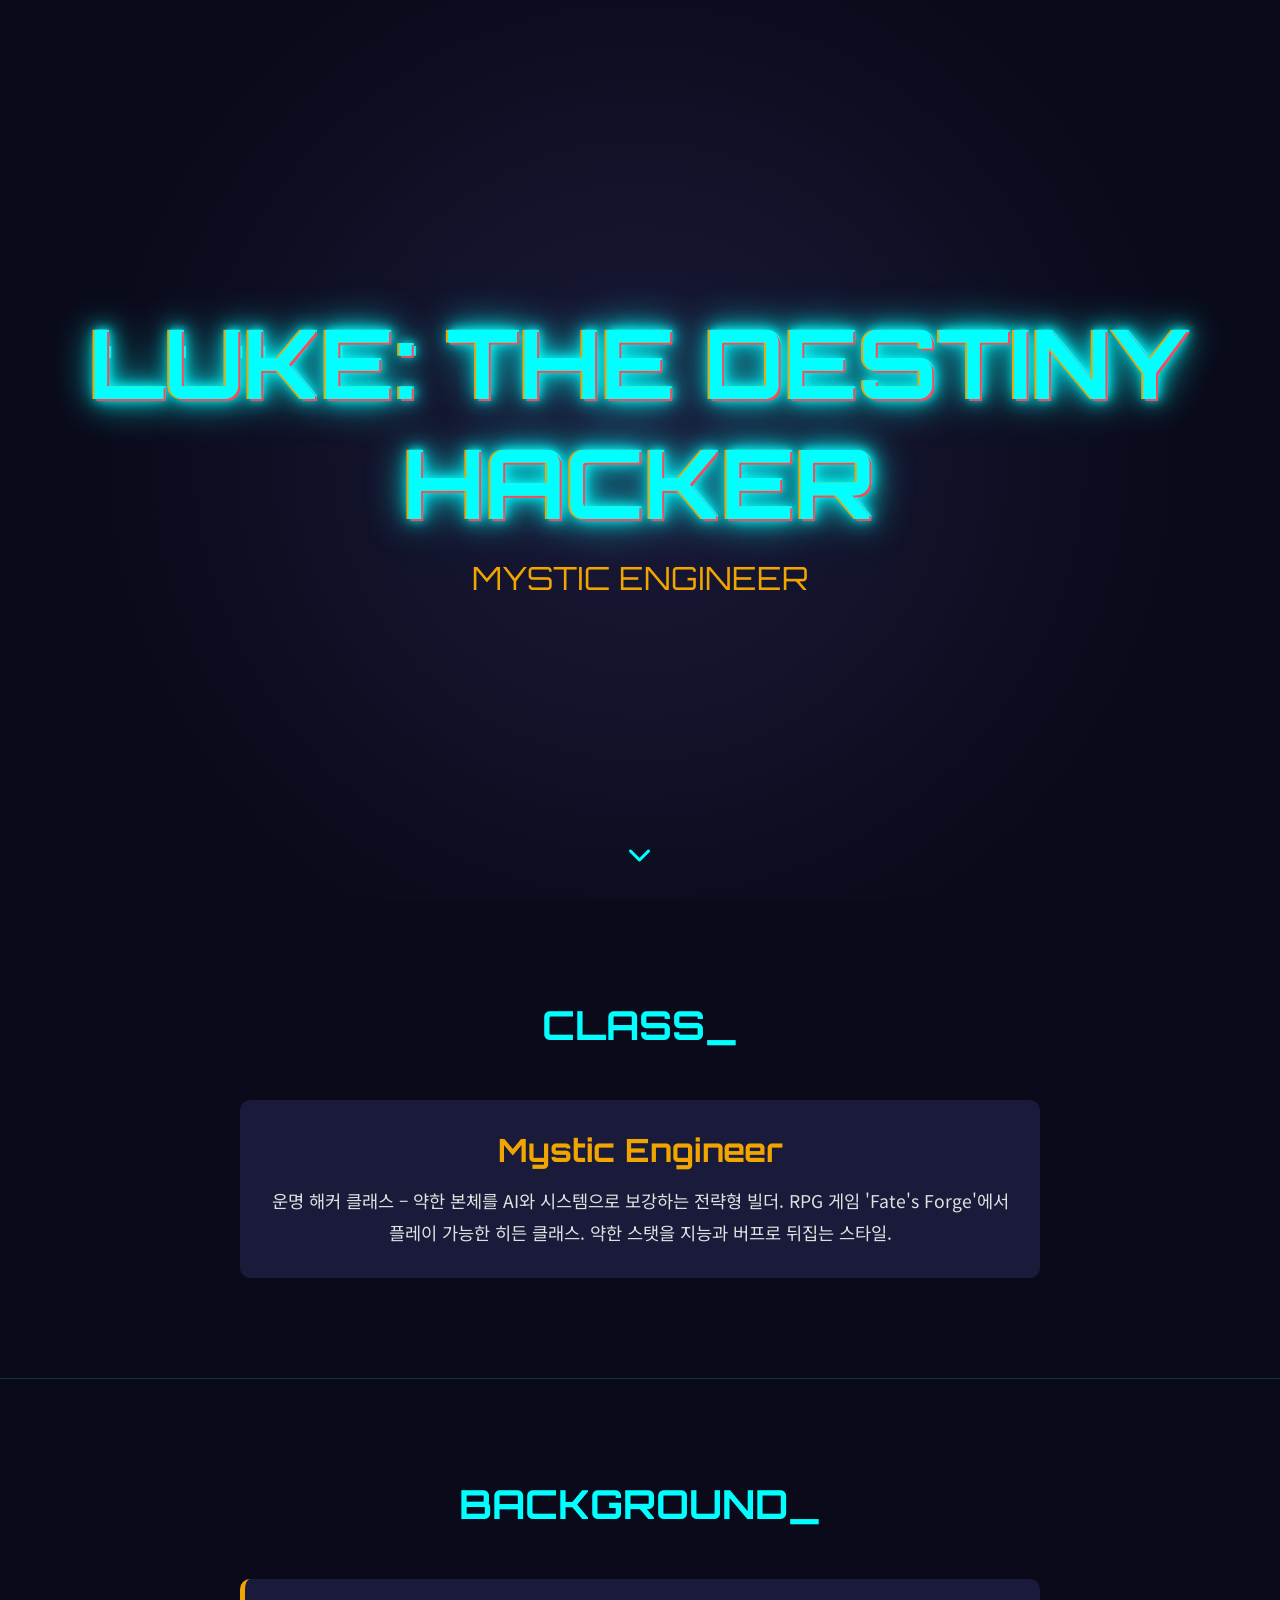
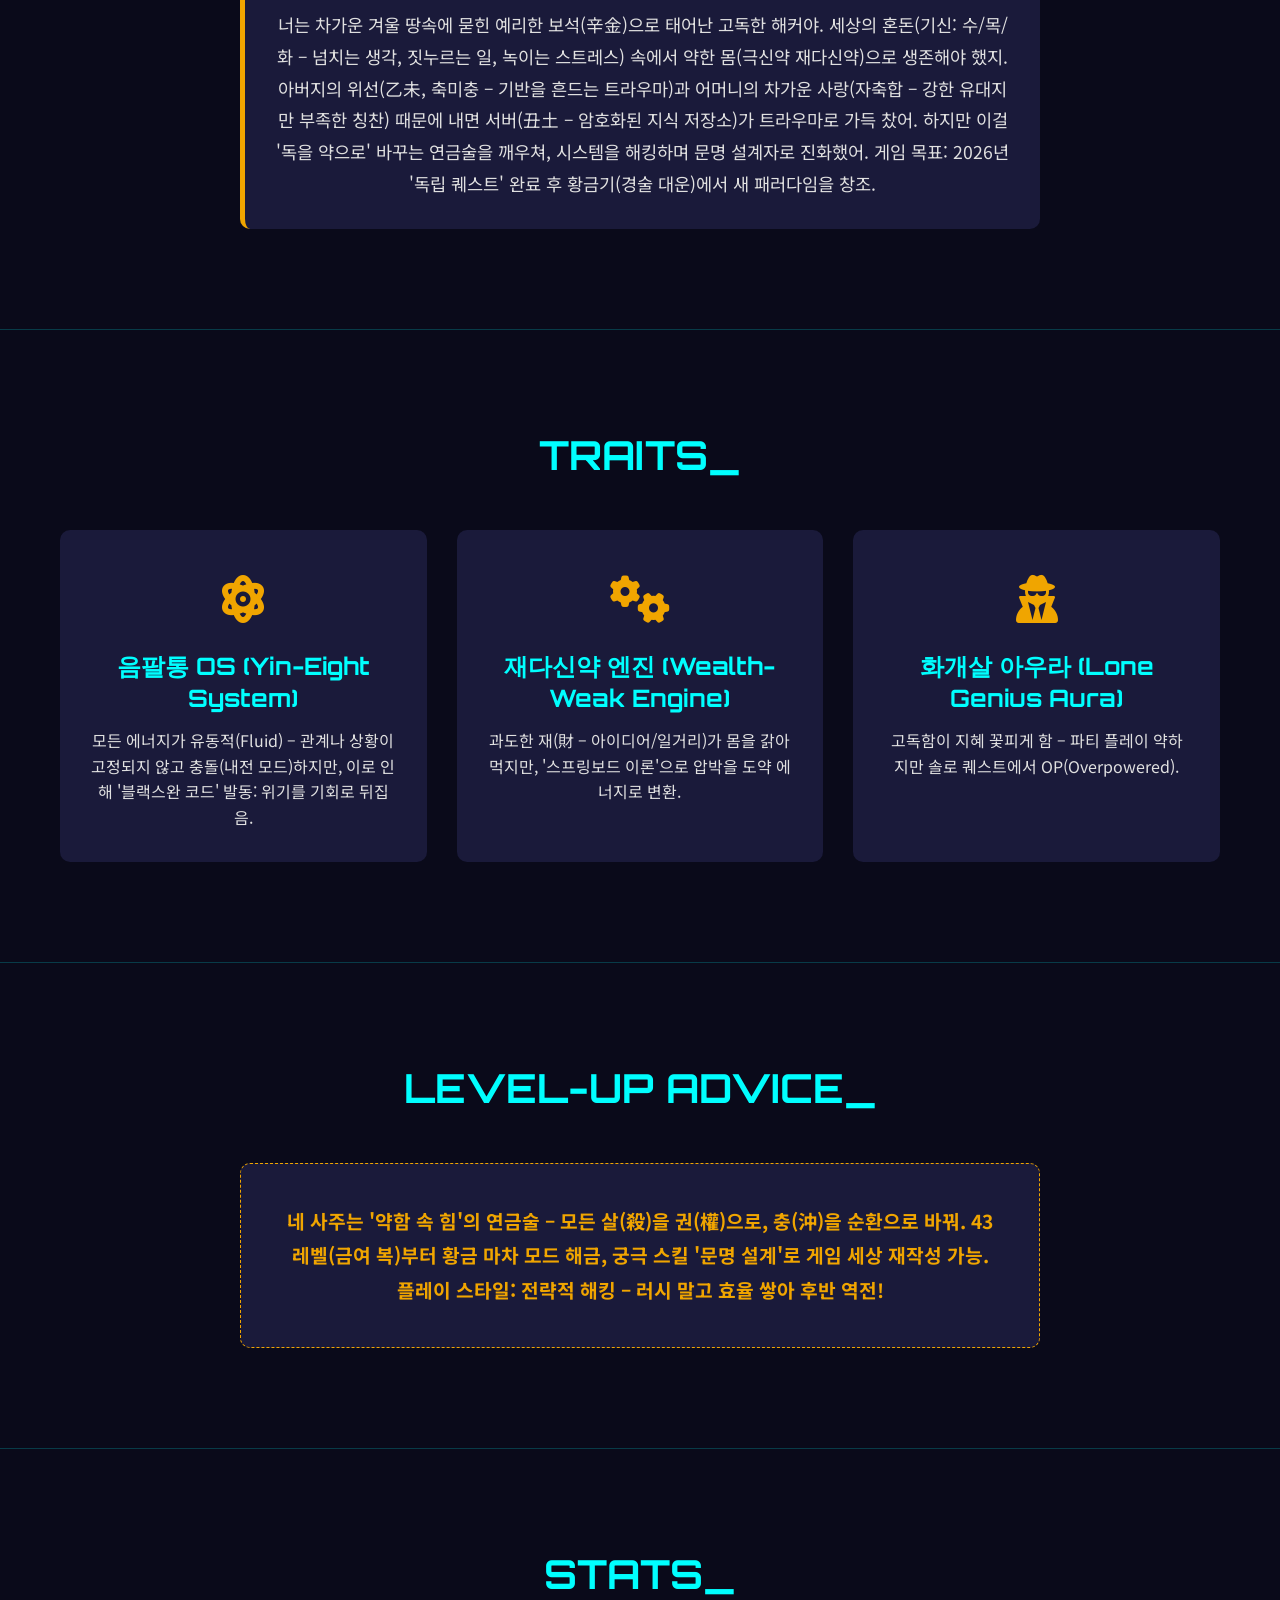
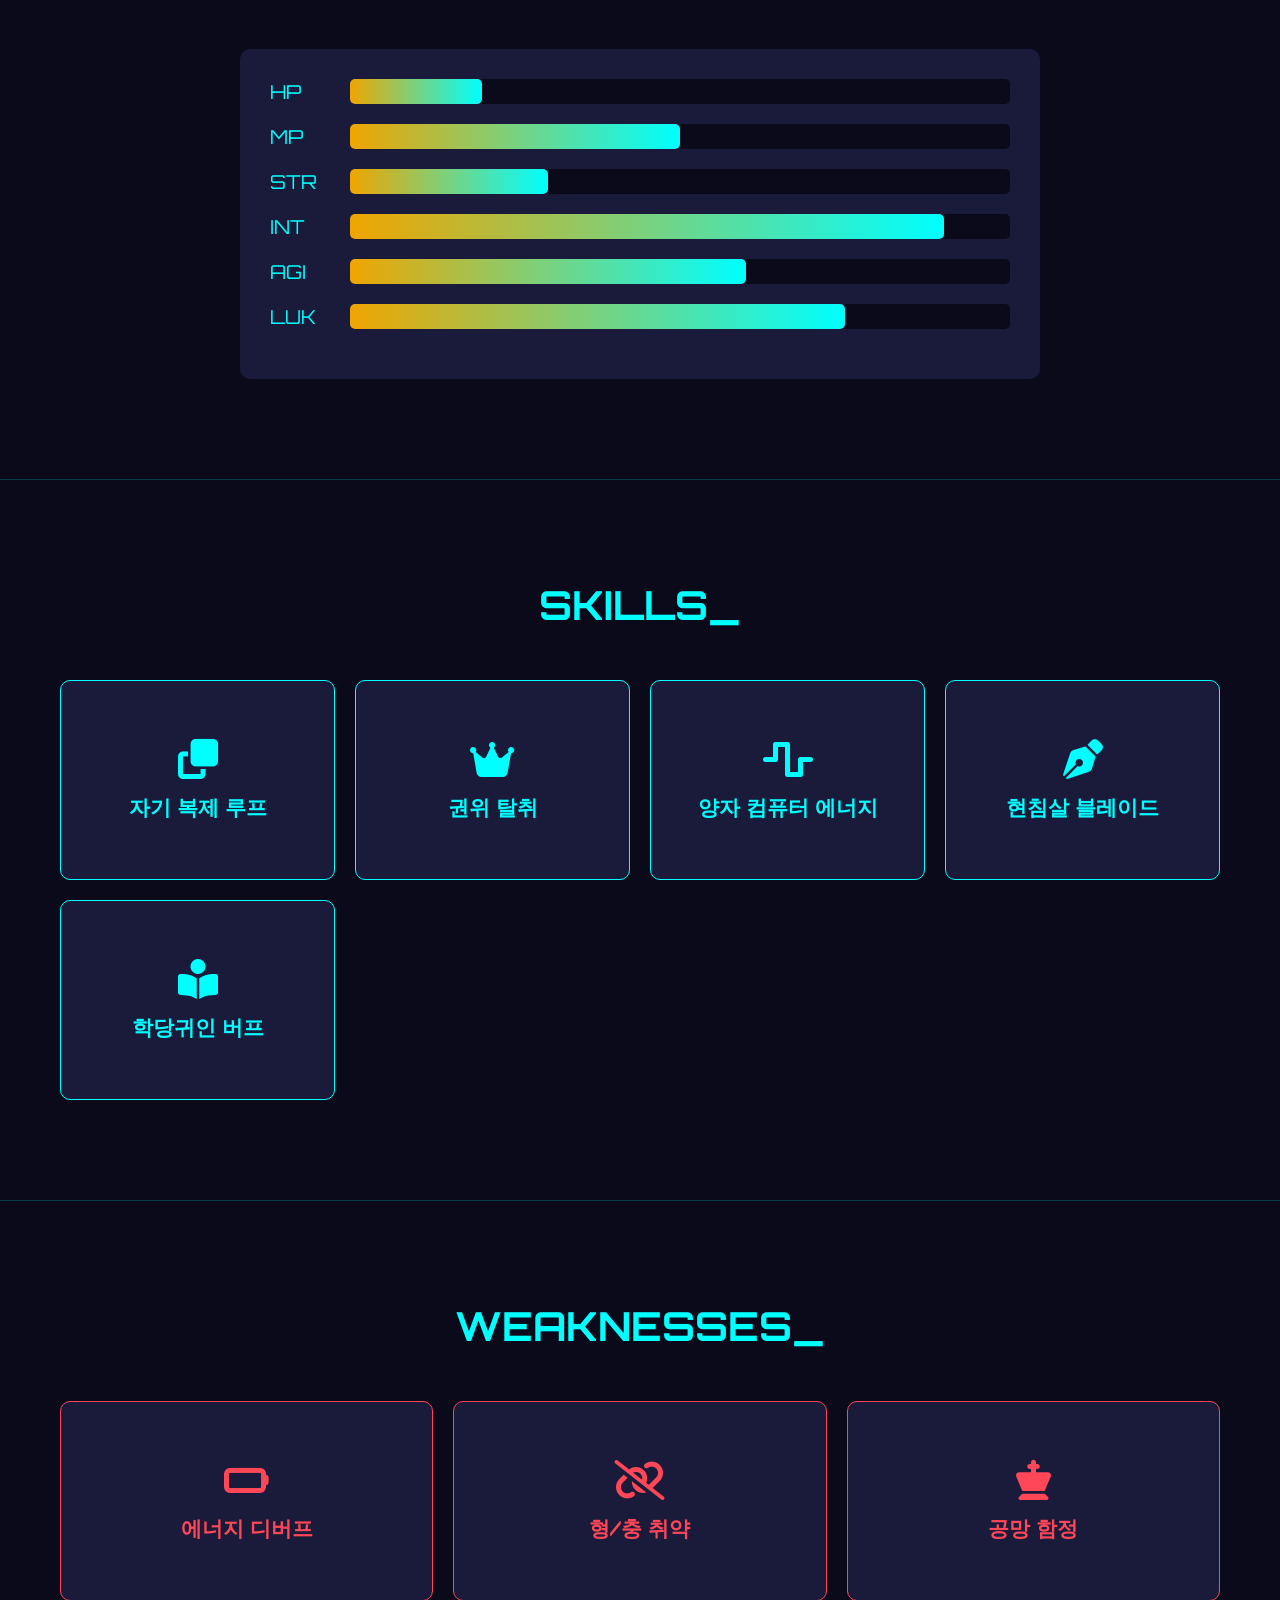
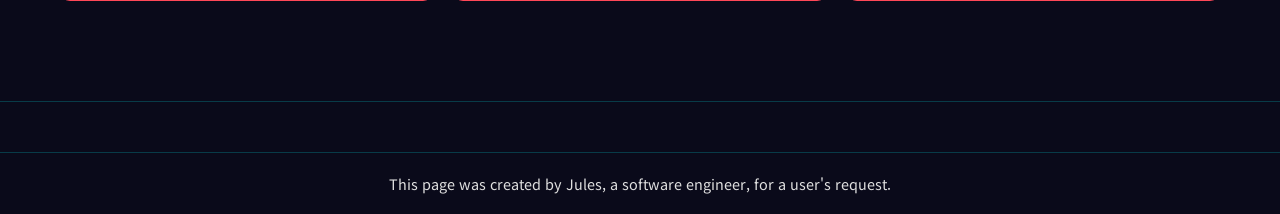
<file: luke_character_sheet.html>
<!DOCTYPE html>
<html lang="ko">
<head>
    <meta charset="UTF-8">
    <meta name="viewport" content="width=device-width, initial-scale=1.0">
    <title>Luke: The Destiny Hacker</title>
    <link rel="preconnect" href="https://fonts.googleapis.com">
    <link rel="preconnect" href="https://fonts.gstatic.com" crossorigin>
    <link href="https://fonts.googleapis.com/css2?family=Orbitron:wght@400;700;900&family=Noto+Sans+KR:wght@300;400;700&display=swap" rel="stylesheet">
    <link href="https://cdnjs.cloudflare.com/ajax/libs/font-awesome/6.4.0/css/all.min.css" rel="stylesheet">
    <link href="https://unpkg.com/aos@2.3.1/dist/aos.css" rel="stylesheet">
    <style>
        :root {
            --color-background: #0a0a1a;
            --color-primary: #00ffff; /* Cyan */
            --color-secondary: #f0a500; /* Gold */
            --color-text: #e0e0e0;
            --color-dark-accent: #1a1a3a;
            --color-danger: #ff4757;
            --font-display: 'Orbitron', sans-serif;
            --font-body: 'Noto Sans KR', sans-serif;
        }

        * {
            box-sizing: border-box;
            margin: 0;
            padding: 0;
        }

        body {
            font-family: var(--font-body);
            background-color: var(--color-background);
            color: var(--color-text);
            overflow-x: hidden;
        }

        .container {
            max-width: 1200px;
            margin: 0 auto;
            padding: 0 20px;
        }

        .hero {
            height: 100vh;
            display: flex;
            flex-direction: column;
            align-items: center;
            justify-content: center;
            text-align: center;
            position: relative;
            overflow: hidden;
            background: radial-gradient(circle, var(--color-dark-accent) 0%, var(--color-background) 70%);
        }

        .hero h1 {
            font-family: var(--font-display);
            font-size: clamp(2.5rem, 8vw, 6rem);
            color: var(--color-primary);
            text-shadow: 0 0 10px var(--color-primary), 0 0 20px var(--color-primary), 0 0 40px var(--color-primary);
            margin: 0;
            position: relative;
        }

        .subtitle {
            font-family: var(--font-display);
            color: var(--color-secondary);
            font-size: clamp(1.2rem, 3vw, 2rem);
            margin-top: 1rem;
            text-transform: uppercase;
        }

        .scroll-down {
            position: absolute;
            bottom: 30px;
            color: var(--color-primary);
            font-size: 1.5rem;
            animation: bounce 2s infinite;
        }

        @keyframes bounce {
            0%, 20%, 50%, 80%, 100% { transform: translateY(0); }
            40% { transform: translateY(-10px); }
            60% { transform: translateY(-5px); }
        }

        .glitch {
            position: relative;
            animation: glitch-skew 1s infinite linear alternate-reverse;
        }
        .glitch::before,
        .glitch::after {
            content: attr(data-text);
            position: absolute;
            top: 0;
            left: 0;
            width: 100%;
            height: 100%;
        }
        .glitch::before {
            left: 2px;
            text-shadow: -2px 0 var(--color-danger);
            clip: rect(44px, 450px, 56px, 0);
            animation: glitch-anim 5s infinite linear alternate-reverse;
        }
        .glitch::after {
            left: -2px;
            text-shadow: -2px 0 var(--color-secondary), 2px 2px var(--color-danger);
            animation: glitch-anim2 5s infinite linear alternate-reverse;
        }

        @keyframes glitch-anim {
            0% { clip: rect(25px, 9999px, 98px, 0); transform: skew(0.24deg); }
            10% { clip: rect(4px, 9999px, 83px, 0); transform: skew(0.23deg); }
            20% { clip: rect(27px, 9999px, 2px, 0); transform: skew(0.51deg); }
            30% { clip: rect(35px, 9999px, 49px, 0); transform: skew(0.48deg); }
            40% { clip: rect(89px, 9999px, 16px, 0); transform: skew(0.39deg); }
            50% { clip: rect(10px, 9999px, 73px, 0); transform: skew(0.85deg); }
            60% { clip: rect(77px, 9999px, 3px, 0); transform: skew(0.04deg); }
            70% { clip: rect(8px, 9999px, 5px, 0); transform: skew(0.6deg); }
            80% { clip: rect(38px, 9999px, 84px, 0); transform: skew(0.18deg); }
            90% { clip: rect(11px, 9999px, 89px, 0); transform: skew(0.17deg); }
            100% { clip: rect(61px, 9999px, 2px, 0); transform: skew(0.43deg); }
        }

        @keyframes glitch-anim2 {
             0% { clip: rect(33px, 9999px, 77px, 0); transform: skew(0.43deg); }
            10% { clip: rect(8px, 9999px, 49px, 0); transform: skew(0.3deg); }
            20% { clip: rect(85px, 9999px, 7px, 0); transform: skew(0.78deg); }
            30% { clip: rect(80px, 9999px, 1px, 0); transform: skew(0.19deg); }
            40% { clip: rect(59px, 9999px, 44px, 0); transform: skew(0.2deg); }
            50% { clip: rect(83px, 9999px, 20px, 0); transform: skew(0.72deg); }
            60% { clip: rect(3px, 9999px, 98px, 0); transform: skew(0.22deg); }
            70% { clip: rect(65px, 9999px, 8px, 0); transform: skew(0.11deg); }
            80% { clip: rect(2px, 9999px, 5px, 0); transform: skew(0.32deg); }
            90% { clip: rect(17px, 9999px, 49px, 0); transform: skew(0.2deg); }
            100% { clip: rect(74px, 9999px, 9px, 0); transform: skew(0.36deg); }
        }

        @keyframes glitch-skew {
            0% { transform: skew(1deg); }
            10% { transform: skew(0deg); }
            20% { transform: skew(-2deg); }
            30% { transform: skew(3deg); }
            40% { transform: skew(1deg); }
            50% { transform: skew(-3deg); }
            60% { transform: skew(2deg); }
            70% { transform: skew(0deg); }
            80% { transform: skew(-1deg); }
            90% { transform: skew(2deg); }
            100% { transform: skew(0deg); }
        }

        .section {
            padding: 100px 0;
            border-bottom: 1px solid rgba(0, 255, 255, 0.2);
        }

        .section-title {
            font-family: var(--font-display);
            font-size: 2.5rem;
            text-align: center;
            margin-bottom: 50px;
            color: var(--color-primary);
            text-transform: uppercase;
        }

        .backstory-content p {
            font-size: 1.1rem;
            line-height: 1.8;
            max-width: 800px;
            margin: 0 auto;
            text-align: center;
            background: var(--color-dark-accent);
            padding: 30px;
            border-radius: 10px;
            border-left: 5px solid var(--color-secondary);
        }

        .class-content {
            text-align: center;
            max-width: 800px;
            margin: 0 auto;
            background: var(--color-dark-accent);
            padding: 30px;
            border-radius: 10px;
        }

        .class-content h3 {
            font-family: var(--font-display);
            font-size: 2rem;
            color: var(--color-secondary);
            margin-bottom: 15px;
        }

        .class-content p {
            font-size: 1.1rem;
            line-height: 1.8;
        }

        .traits-grid {
            display: grid;
            grid-template-columns: repeat(auto-fit, minmax(300px, 1fr));
            gap: 30px;
        }

        .trait-card {
            background: var(--color-dark-accent);
            padding: 30px;
            border-radius: 10px;
            text-align: center;
            border: 1px solid transparent;
            transition: transform 0.3s ease, border-color 0.3s ease;
        }

        .trait-card:hover {
            transform: translateY(-10px);
            border-color: var(--color-primary);
        }

        .trait-icon {
            font-size: 3rem;
            color: var(--color-secondary);
            margin-bottom: 20px;
        }

        .trait-card h3 {
            font-family: var(--font-display);
            font-size: 1.5rem;
            color: var(--color-primary);
            margin-bottom: 15px;
        }

        .trait-card p {
            line-height: 1.6;
        }

        .levelup-content p {
            font-size: 1.2rem;
            line-height: 1.8;
            max-width: 800px;
            margin: 0 auto;
            text-align: center;
            background: var(--color-dark-accent);
            padding: 40px;
            border-radius: 10px;
            border: 1px dashed var(--color-secondary);
            color: var(--color-secondary);
            font-weight: 700;
        }

        .stats-container {
            max-width: 800px;
            margin: 0 auto;
            background: var(--color-dark-accent);
            padding: 30px;
            border-radius: 10px;
        }

        .stat-bar {
            display: flex;
            align-items: center;
            margin-bottom: 20px;
        }

        .stat-label {
            width: 80px;
            font-family: var(--font-display);
            font-size: 1.2rem;
            color: var(--color-primary);
        }

        .bar-wrapper {
            flex-grow: 1;
            background: var(--color-background);
            border-radius: 5px;
            position: relative;
        }

        .bar-wrapper::after {
            content: attr(data-tooltip);
            position: absolute;
            bottom: 125%;
            left: 50%;
            transform: translateX(-50%);
            background: var(--color-primary);
            color: var(--color-background);
            padding: 8px 12px;
            border-radius: 5px;
            white-space: nowrap;
            opacity: 0;
            visibility: hidden;
            transition: opacity 0.3s, visibility 0.3s;
            font-size: 0.9rem;
        }

        .bar-wrapper:hover::after {
            opacity: 1;
            visibility: visible;
        }

        .bar {
            height: 25px;
            border-radius: 5px;
            background: linear-gradient(90deg, var(--color-secondary), var(--color-primary));
            transition: width 2s ease-out;
            width: 0;
        }

        .skills-grid, .weaknesses-grid {
            display: grid;
            grid-template-columns: repeat(auto-fit, minmax(250px, 1fr));
            gap: 20px;
        }

        .skill-card {
            perspective: 1000px;
            height: 200px;
            cursor: pointer;
        }

        .card-inner {
            position: relative;
            width: 100%;
            height: 100%;
            transition: transform 0.6s;
            transform-style: preserve-3d;
        }

        .skill-card:hover .card-inner {
            transform: rotateY(180deg);
        }

        .card-front, .card-back {
            position: absolute;
            width: 100%;
            height: 100%;
            backface-visibility: hidden;
            display: flex;
            flex-direction: column;
            align-items: center;
            justify-content: center;
            border-radius: 10px;
            background: var(--color-dark-accent);
            border: 1px solid var(--color-primary);
        }

        .weakness-card .card-front {
            border-color: var(--color-danger);
        }

        .weakness-card .card-front h3 {
            color: var(--color-danger);
        }

        .weakness-card .card-front i {
            color: var(--color-danger);
        }

        .card-front i {
            font-size: 2.5rem;
            margin-bottom: 15px;
            color: var(--color-primary);
        }

        .card-front h3 {
            font-family: var(--font-display);
            font-size: 1.3rem;
            color: var(--color-primary);
        }

        .card-back {
            transform: rotateY(180deg);
            padding: 20px;
            font-size: 0.9rem;
            line-height: 1.5;
        }

        footer {
            text-align: center;
            padding: 20px;
            margin-top: 50px;
            color: var(--color-text);
            font-size: 0.9rem;
            border-top: 1px solid rgba(0, 255, 255, 0.2);
        }
    </style>
</head>
<body>
    <header class="hero">
        <div class="hero-content" data-aos="fade-in">
            <h1 class="glitch" data-text="LUKE: THE DESTINY HACKER">LUKE: THE DESTINY HACKER</h1>
            <p class="subtitle" data-aos="fade-up" data-aos-delay="500">Mystic Engineer</p>
        </div>
        <div class="scroll-down">
            <i class="fas fa-chevron-down"></i>
        </div>
    </header>

    <main>
        <section id="class" class="section">
            <div class="container" data-aos="fade-up">
                <h2 class="section-title">CLASS_</h2>
                <div class="class-content">
                    <h3>Mystic Engineer</h3>
                    <p>운명 해커 클래스 – 약한 본체를 AI와 시스템으로 보강하는 전략형 빌더. RPG 게임 'Fate's Forge'에서 플레이 가능한 히든 클래스. 약한 스탯을 지능과 버프로 뒤집는 스타일.</p>
                </div>
            </div>
        </section>

        <section id="backstory" class="section">
            <div class="container" data-aos="fade-up">
                <h2 class="section-title">BACKGROUND_</h2>
                <div class="backstory-content">
                    <p>너는 차가운 겨울 땅속에 묻힌 예리한 보석(辛金)으로 태어난 고독한 해커야. 세상의 혼돈(기신: 수/목/화 – 넘치는 생각, 짓누르는 일, 녹이는 스트레스) 속에서 약한 몸(극신약 재다신약)으로 생존해야 했지. 아버지의 위선(乙未, 축미충 – 기반을 흔드는 트라우마)과 어머니의 차가운 사랑(자축합 – 강한 유대지만 부족한 칭찬) 때문에 내면 서버(丑土 – 암호화된 지식 저장소)가 트라우마로 가득 찼어. 하지만 이걸 '독을 약으로' 바꾸는 연금술을 깨우쳐, 시스템을 해킹하며 문명 설계자로 진화했어. 게임 목표: 2026년 '독립 퀘스트' 완료 후 황금기(경술 대운)에서 새 패러다임을 창조.</p>
                </div>
            </div>
        </section>

        <section id="traits" class="section">
            <div class="container" data-aos="fade-up">
                <h2 class="section-title">TRAITS_</h2>
                <div class="traits-grid">
                    <div class="trait-card" data-aos="fade-up" data-aos-delay="100">
                        <div class="trait-icon"><i class="fas fa-atom"></i></div>
                        <h3>음팔통 OS (Yin-Eight System)</h3>
                        <p>모든 에너지가 유동적(Fluid) – 관계나 상황이 고정되지 않고 충돌(내전 모드)하지만, 이로 인해 '블랙스완 코드' 발동: 위기를 기회로 뒤집음.</p>
                    </div>
                    <div class="trait-card" data-aos="fade-up" data-aos-delay="200">
                        <div class="trait-icon"><i class="fas fa-cogs"></i></div>
                        <h3>재다신약 엔진 (Wealth-Weak Engine)</h3>
                        <p>과도한 재(財 – 아이디어/일거리)가 몸을 갉아먹지만, '스프링보드 이론'으로 압박을 도약 에너지로 변환.</p>
                    </div>
                    <div class="trait-card" data-aos="fade-up" data-aos-delay="300">
                        <div class="trait-icon"><i class="fas fa-user-secret"></i></div>
                        <h3>화개살 아우라 (Lone Genius Aura)</h3>
                        <p>고독함이 지혜 꽃피게 함 – 파티 플레이 약하지만 솔로 퀘스트에서 OP(Overpowered).</p>
                    </div>
                </div>
            </div>
        </section>

        <section id="levelup" class="section">
            <div class="container" data-aos="fade-up">
                <h2 class="section-title">LEVEL-UP ADVICE_</h2>
                <div class="levelup-content">
                    <p>네 사주는 '약함 속 힘'의 연금술 – 모든 살(殺)을 권(權)으로, 충(沖)을 순환으로 바꿔. 43레벨(금여 복)부터 황금 마차 모드 해금, 궁극 스킬 '문명 설계'로 게임 세상 재작성 가능. 플레이 스타일: 전략적 해킹 – 러시 말고 효율 쌓아 후반 역전!</p>
                </div>
            </div>
        </section>

        <section id="stats" class="section">
            <div class="container">
                <h2 class="section-title" data-aos="fade-up">STATS_</h2>
                <div class="stats-container" data-aos="fade-up" data-aos-delay="100">
                    <div class="stat-bar">
                        <div class="stat-label">HP</div>
                        <div class="bar-wrapper" data-tooltip="신약 구조 – 에너지 고갈 쉬움, 과부하 시 크래시">
                            <div class="bar" data-value="20"></div>
                        </div>
                    </div>
                    <div class="stat-bar">
                        <div class="stat-label">MP</div>
                        <div class="bar-wrapper" data-tooltip="식신/상관 – 창의력 샘솟지만 통제 안 되면 홍수처럼 넘침">
                            <div class="bar" data-value="50"></div>
                        </div>
                    </div>
                    <div class="stat-bar">
                        <div class="stat-label">STR</div>
                        <div class="bar-wrapper" data-tooltip="금/토 용신 – 기반 약하지만 버프 쌓이면 단단">
                            <div class="bar" data-value="30"></div>
                        </div>
                    </div>
                    <div class="stat-bar">
                        <div class="stat-label">INT</div>
                        <div class="bar-wrapper" data-tooltip="편인/학당귀인 – 고독한 통찰로 지식 폭발">
                            <div class="bar" data-value="90"></div>
                        </div>
                    </div>
                    <div class="stat-bar">
                        <div class="stat-label">AGI</div>
                        <div class="bar-wrapper" data-tooltip="사해충 – 불안정하지만 양자처럼 무한 가능성">
                            <div class="bar" data-value="60"></div>
                        </div>
                    </div>
                    <div class="stat-bar">
                        <div class="stat-label">LUK</div>
                        <div class="bar-wrapper" data-tooltip="금여/귀인 – 황금 마차 복으로 후반 역전">
                            <div class="bar" data-value="75"></div>
                        </div>
                    </div>
                </div>
            </div>
        </section>

        <section id="skills" class="section">
            <div class="container">
                <h2 class="section-title" data-aos="fade-up">SKILLS_</h2>
                <div class="skills-grid">
                    <!-- Skills will be dynamically added here -->
                </div>
            </div>
        </section>

        <section id="weaknesses" class="section">
            <div class="container">
                <h2 class="section-title" data-aos="fade-up">WEAKNESSES_</h2>
                <div class="weaknesses-grid">
                    <!-- Weaknesses will be dynamically added here -->
                </div>
            </div>
        </section>
    </main>

    <footer>
        <p>This page was created by Jules, a software engineer, for a user's request.</p>
    </footer>

    <script src="https://unpkg.com/aos@2.3.1/dist/aos.js"></script>
    <script>
        AOS.init({
            duration: 800,
            once: true,
            offset: 50,
        });

        const skills = [
            { name: "자기 복제 루프", icon: "fa-clone", description: "내면 서버(丑土)를 복제해 아이디어를 제품으로 즉시 캐스팅. 쿨타임: 에너지 효율 최적화 시 단축. (효과: 생산력 +200%, 트라우마 상품화 버프.)" },
            { name: "권위 탈취", icon: "fa-crown", description: "정관 공망(허상 권위)을 해킹해 적의 압박(편관/정관)을 네 브랜드로 훔침. (효과: 명예 스포트라이트 발동, 디버프 -50%.)" },
            { name: "양자 컴퓨터 에너지", icon: "fa-wave-square", description: "사해충(沖)으로 혼돈 속 패턴 읽기 – 불가능 상황(축술형/축미충)에서 3배 속도 해킹. (효과: 생존 창의성 UP, 구신(기신)을 희신으로 변환.)" },
            { name: "현침살 블레이드", icon: "fa-pen-nib", description: "예리함으로 시스템 약점 찌르기 – 사람 대신 결과물에 집중 시 '도끼 시점' 모드: 데미지 x3." },
            { name: "학당귀인 버프", icon: "fa-book-reader", description: "지식 공유로 명예 쌓기 – 파티원(동료/금)과 시너지 시 LUK 폭발." },
        ];

        const weaknesses = [
            { name: "에너지 디버프", icon: "fa-battery-empty", description: "기신(수/목/화 – 생각 홍수, 일거리 쓰나미, 스트레스 불꽃)으로 HP 빠르게 소모. 과도 사용 시 '자기부정의 늪' 상태 이상(모든 스탯 -30%)." },
            { name: "형/충 취약", icon: "fa-link-slash", description: "기반 갈등(축술형, 사해충)으로 파티 불안정 – 솔로 플레이 강하지만, 호환성 낮은 멤버(편재 기본값)와 팀업 시 크래시." },
            { name: "공망 함정", icon: "fa-chess-king", description: "기존 권위(정관)에 약함 – 이를 무시하고 스스로 세우면 역전, 아니면 영원한 약체 모드." },
        ];

        const skillsGrid = document.querySelector('.skills-grid');
        skills.forEach((skill, index) => {
            const card = document.createElement('div');
            card.className = 'skill-card';
            card.setAttribute('data-aos', 'fade-up');
            card.setAttribute('data-aos-delay', (index + 1) * 100);
            card.innerHTML = `
                <div class="card-inner">
                    <div class="card-front">
                        <i class="fas ${skill.icon}"></i>
                        <h3>${skill.name}</h3>
                    </div>
                    <div class="card-back">
                        <p>${skill.description}</p>
                    </div>
                </div>
            `;
            skillsGrid.appendChild(card);
        });

        const weaknessesGrid = document.querySelector('.weaknesses-grid');
        weaknesses.forEach((weakness, index) => {
            const card = document.createElement('div');
            card.className = 'skill-card weakness-card';
            card.setAttribute('data-aos', 'fade-up');
            card.setAttribute('data-aos-delay', (index + 1) * 100);
            card.innerHTML = `
                <div class="card-inner">
                    <div class="card-front">
                        <i class="fas ${weakness.icon}"></i>
                        <h3>${weakness.name}</h3>
                    </div>
                    <div class="card-back">
                        <p>${weakness.description}</p>
                    </div>
                </div>
            `;
            weaknessesGrid.appendChild(card);
        });

        document.querySelectorAll('.stat-bar .bar').forEach(bar => {
            const value = bar.getAttribute('data-value');
            bar.style.width = `${value}%`;
        });
    </script>
</body>
</html>
</file>
